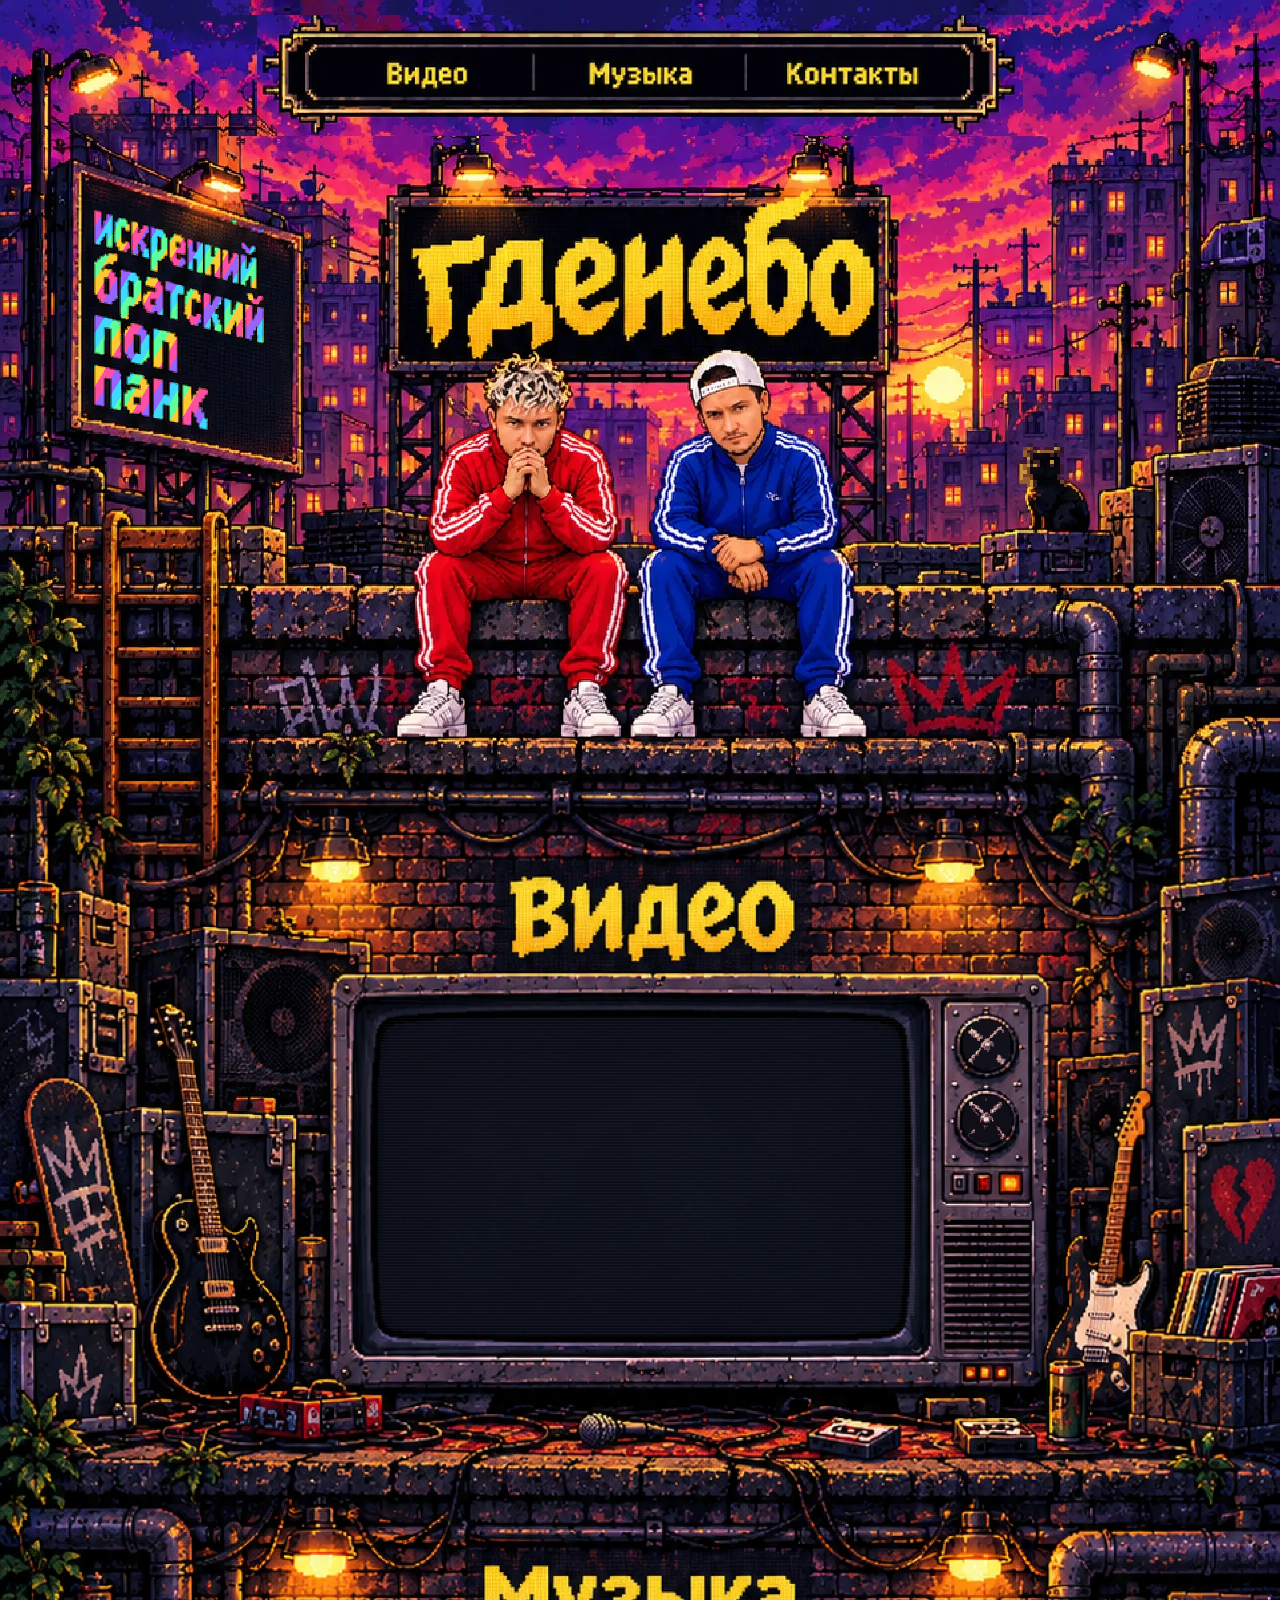
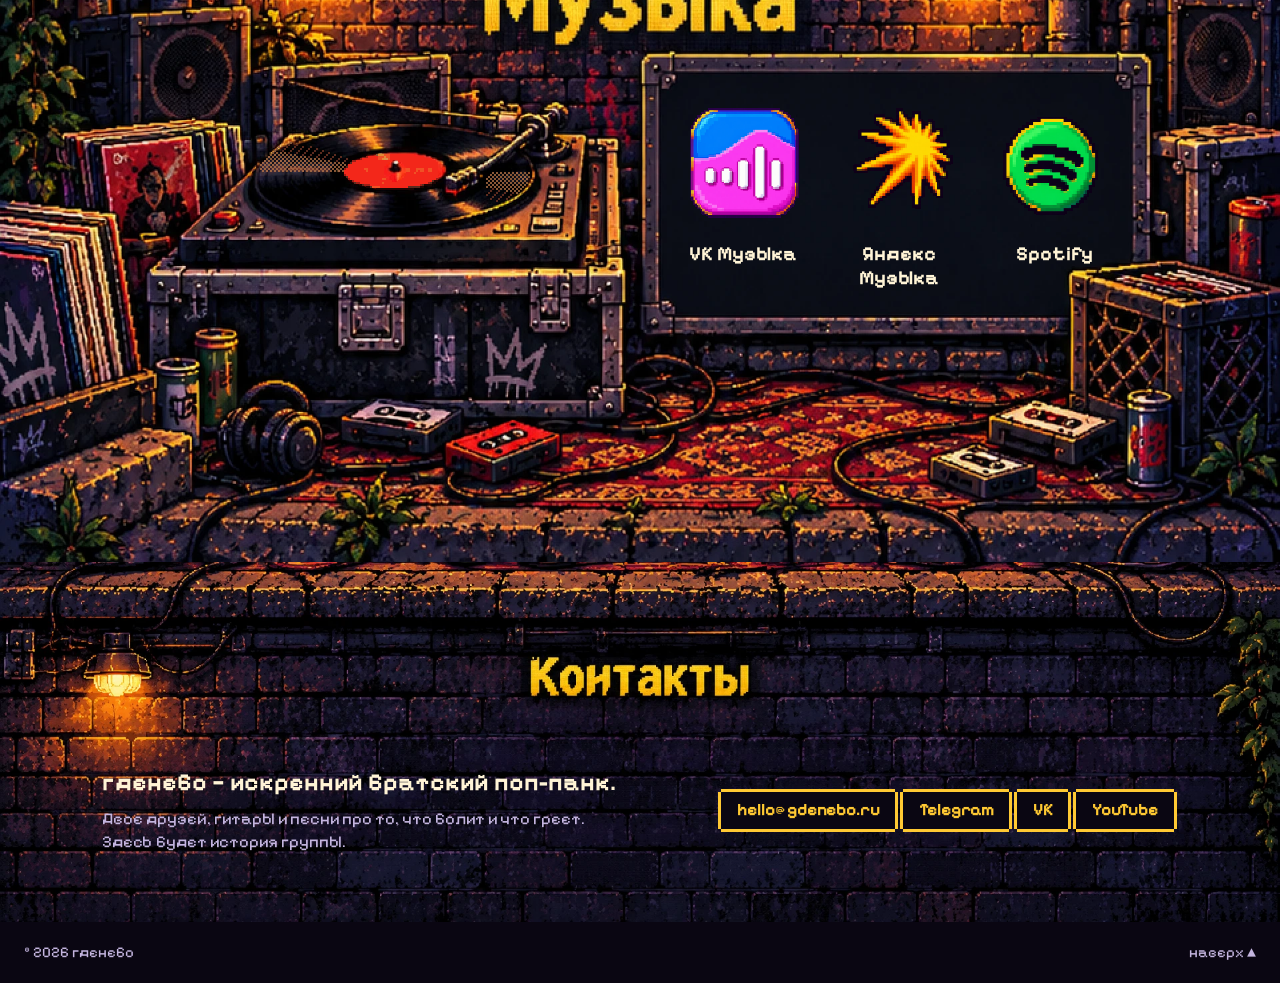
<file: index.html>
<!doctype html>
<html lang="ru">
<head>
  <meta charset="utf-8">
  <meta name="viewport" content="width=device-width, initial-scale=1, viewport-fit=cover">
  <title>гденебо — искренний братский поп-панк</title>
  <meta name="description" content="гденебо — дуэт, искренний братский поп-панк. Музыка, видео, контакты.">
  <meta name="theme-color" content="#1a1030">
  <meta property="og:title" content="гденебо">
  <meta property="og:description" content="искренний братский поп-панк">
  <meta property="og:image" content="img/hero-wide.webp?v=4">
  <link rel="preconnect" href="https://fonts.googleapis.com">
  <link rel="preconnect" href="https://fonts.gstatic.com" crossorigin>
  <link href="https://fonts.googleapis.com/css2?family=Pixelify+Sans:wght@400;600;700&display=swap" rel="stylesheet">
  <link rel="stylesheet" href="style.css">
</head>
<body>

<!-- real nav: phones only (on wide screens the nav is part of the hero art) -->
<header class="mnav">
  <nav aria-label="Основная навигация">
    <a href="#video">Видео</a>
    <a href="#music">Музыка</a>
    <a href="#contacts">Контакты</a>
  </nav>
</header>

<main>
  <!-- 1. HERO -->
  <div class="hero-clip">
  <section class="hero" id="top">
    <h1 class="sr-only">гденебо — искренний братский поп-панк</h1>
    <picture>
      <img class="hero__img" src="img/hero-wide.webp?v=4" width="1920" height="1154"
           alt="Двое участников группы гденебо в красном и синем спортивных костюмах сидят на кирпичной стене на фоне закатного города. Вывеска: гденебо — искренний братский поп-панк.">
    </picture>
    <!-- pixel-art animation layers: frame sprites, 10 fps, whole logical pixels only -->
    <i class="px px--text px--text-d" aria-hidden="true"></i>
    <i class="px px--stars-a" aria-hidden="true"></i>
    <i class="px px--stars-b" aria-hidden="true"></i>
    <i class="px px--stars-c" aria-hidden="true"></i>
    <i class="px px--fx-l" aria-hidden="true"></i>
    <i class="px px--fx-r" aria-hidden="true"></i>
    <i class="px px--lamp-l" aria-hidden="true"></i>
    <i class="px px--lamp-r" aria-hidden="true"></i>
    <i class="px px--cat" aria-hidden="true"></i>
    <!-- clickable areas over the nav drawn in the art -->
    <nav class="hot" aria-label="Основная навигация">
      <a style="left:25.1%;width:16.6%" href="#video" aria-label="Видео"></a>
      <a style="left:41.7%;width:16.6%" href="#music" aria-label="Музыка"></a>
      <a style="left:58.3%;width:16.6%" href="#contacts" aria-label="Контакты"></a>
    </nav>
  </section>
  </div>

  <!-- 2. VIDEO -->
  <section class="scene scene--video" id="video" aria-label="Видео">
    <div class="stage">
      <div class="slot slot--video">
        <div class="screen">
          <!-- VK video player (vkvideo.ru domain: the vk.com embed rendered a black screen) -->
          <iframe id="clip" data-src="https://vkvideo.ru/video_ext.php?oid=-128118068&id=456239232&hd=2&js_api=1&loop=1"
                  title="Клип гденебо" loading="lazy" allowfullscreen
                  allow="autoplay; encrypted-media; fullscreen; picture-in-picture"></iframe>
        </div>
      </div>
      <!-- TV bezel with a transparent screen, drawn above the video -->
      <i class="px px--tvbtn" aria-hidden="true"></i>
      <i class="px px--knob-a" aria-hidden="true"></i>
      <i class="px px--knob-b" aria-hidden="true"></i>
      <img class="tvframe" src="img/tv-frame.webp" width="1120" height="640" alt="" aria-hidden="true">
    </div>
  </section>

  <!-- 3. MUSIC -->
  <section class="scene scene--music" id="music" aria-label="Музыка">
    <div class="stage"><i class="px px--vinyl" aria-hidden="true"></i></div>
    <div class="slot slot--music">
      <ul class="plat">
        <li><a class="plat__a" href="https://vk.com/artist/gdenebo" target="_blank" rel="noopener">
          <img src="img/icon-vk.png" width="96" height="96" alt=""><span>VK Музыка</span></a></li>
        <li><a class="plat__a" href="https://music.yandex.ru/artist/8538172" target="_blank" rel="noopener">
          <img src="img/icon-yandex.png" width="96" height="96" alt=""><span>Яндекс Музыка</span></a></li>
        <li><a class="plat__a" href="https://open.spotify.com/artist/1uYlEnMz2OyrIvt9TrfFQ6?si=vx1tbPylQhm6BDXislVgFA" target="_blank" rel="noopener">
          <img src="img/icon-spotify.png" width="96" height="96" alt=""><span>Spotify</span></a></li>
      </ul>
    </div>
  </section>

  <!-- 4. ABOUT + CONTACTS -->
  <section class="scene scene--contacts" id="contacts" aria-label="О группе и контакты">
    <div class="slot slot--contacts">
      <div class="about" id="about">
        <p class="lead">гденебо — искренний братский поп-панк.</p>
        <p>Двое друзей, гитары и песни про то, что болит и что греет. Здесь будет история группы.</p>
      </div>
      <div class="links links--contacts">
        <a class="btn" href="mailto:hello@gdenebo.ru">hello@gdenebo.ru</a>
        <a class="btn" href="#">Telegram</a>
        <a class="btn" href="#">VK</a>
        <a class="btn" href="#">YouTube</a>
      </div>
    </div>
  </section>
</main>

<footer class="foot">
  <span>© 2026 гденебо</span>
  <a href="#top">наверх ▲</a>
</footer>

<!-- loop the clip: VK player API restarts it on "ended" (listener must exist before the player loads, so src is set here;
     if the API script is blocked the player still loads, just without the loop) -->
<script src="https://vk.com/js/api/videoplayer.js"></script>
<script>
  (function () {
    var f = document.getElementById('clip');
    if (!f) return;
    f.src = f.getAttribute('data-src');          /* the API validates src, and listens before the frame finishes loading */
    try {
      var player = VK.VideoPlayer(f);
      player.on('ended', function () { player.seek(0); player.play(); });
    } catch (e) { /* API script blocked: player still works, just no loop */ }
  })();
</script>
<script>
  /* phones: the nav is drawn in the hero art; show the real fixed bar only after the hero scrolls away */
  (function () {
    var bar = document.querySelector('.mnav'), hero = document.querySelector('.hero-clip');
    function upd() { bar.classList.toggle('on', hero.getBoundingClientRect().bottom < 60); }
    addEventListener('scroll', upd, { passive: true }); addEventListener('resize', upd); upd();
  })();
</script>
</body>
</html>
</file>
<file: style.css>
:root {
  --bg: #0a0612;
  --ink: #fff4d6;
  --muted: #c4b5df;
  --yellow: #ffc933;
  --red: #d8322b;
  --line: #0a0612;
  --font: "Pixelify Sans", monospace;
}

*, *::before, *::after { box-sizing: border-box; }
html { scroll-behavior: smooth; }
body {
  margin: 0; background: var(--bg); color: var(--ink);
  font-family: var(--font); font-size: 18px; line-height: 1.4;
  -webkit-font-smoothing: antialiased;
}
img { display: block; max-width: 100%; }
a { color: inherit; text-decoration: none; }
ul { list-style: none; margin: 0; padding: 0; }
p { margin: 0; }
.sr-only { position: absolute; width: 1px; height: 1px; overflow: hidden; clip: rect(0 0 0 0); white-space: nowrap; }

/* pixel-framed button */
.btn {
  --f: var(--yellow);
  display: inline-block; padding: .45em .9em; margin: 4px;
  background: var(--line); color: var(--yellow);
  font-weight: 700; line-height: 1.2; text-align: center; white-space: nowrap;
  box-shadow: 0 -3px 0 0 var(--f), 0 3px 0 0 var(--f), -3px 0 0 0 var(--f), 3px 0 0 0 var(--f);
  transition: transform .1s, background .15s, color .15s;
}
.btn:hover, .btn:focus-visible { background: var(--yellow); color: var(--line); outline: none; transform: translateY(-2px); }
.links { display: flex; flex-wrap: wrap; align-items: center; }

/* ---------- hero ---------- */
.hero { position: relative; }
.hero__img { width: 100%; height: auto; image-rendering: pixelated; }
.hot a { position: absolute; top: 6.9%; height: 5.7%; border-radius: 6px; }
.hot a:focus-visible { outline: 3px solid var(--yellow); }
.hot a:hover { background: rgba(255, 201, 51, .12); }

/* pixel-art sprites: low-res frame sheets (<=15 colours, 5px logical pixel),
   stepped at 10 fps with held poses, no smoothing, nearest-neighbour scaling.
   Layer order: stars < light fx < lamp bodies < cat. */
.px {
  position: absolute; pointer-events: none;
  background-repeat: no-repeat; background-size: calc(var(--n) * 100%) 100%;
  image-rendering: pixelated;
  animation-timing-function: step-end; animation-iteration-count: infinite;
}
.px--lamp-l { --n: 3; left: 35.156%; top: 21.489%; width: 3.906%; aspect-ratio: 75 / 45; background-image: url(img/lamp-l.png); animation: lamp-l 6s step-end infinite; }
.px--lamp-r { --n: 3; left: 61.458%; top: 21.489%; width: 3.906%; aspect-ratio: 75 / 45; background-image: url(img/lamp-r.png); animation: lamp-r 7.3s step-end infinite; }
.px--fx-l   { --n: 11; left: 33.958%; top: 19.237%; width: 6.25%; aspect-ratio: 120 / 100; background-image: url(img/fx-l.png); animation: fx-l 6s step-end infinite; }
.px--fx-r   { --n: 11; left: 60.365%; top: 19.237%; width: 6.25%; aspect-ratio: 120 / 100; background-image: url(img/fx-r.png); animation: fx-r 7.3s step-end infinite; }
.px--cat    { --n: 5; left: 79.688%; top: 57.192%; width: 3.646%; aspect-ratio: 1; background-image: url(img/cat.png); animation: cat 10s step-end infinite; }
.px--stars-a, .px--stars-b, .px--stars-c { --n: 3; inset: 0; width: 100%; height: 100%; }
.px--stars-a { background-image: url(img/stars-a.png); animation: stars-a 4s step-end infinite; }
.px--stars-b { background-image: url(img/stars-b.png); animation: stars-b 5.5s step-end infinite; }
.px--stars-c { background-image: url(img/stars-c.png); animation: stars-c 7s step-end infinite; }
@keyframes lamp-l {
  0.000% { background-position-x: 0.0000%; }
  41.667% { background-position-x: 50.0000%; }
  43.333% { background-position-x: 0.0000%; }
  45.000% { background-position-x: 100.0000%; }
  48.333% { background-position-x: 50.0000%; }
  50.000% { background-position-x: 100.0000%; }
  53.333% { background-position-x: 50.0000%; }
  55.000% { background-position-x: 0.0000%; }
  58.333% { background-position-x: 50.0000%; }
  60.000% { background-position-x: 0.0000%; }
}
@keyframes lamp-r {
  0.000% { background-position-x: 0.0000%; }
  54.795% { background-position-x: 50.0000%; }
  56.164% { background-position-x: 100.0000%; }
  58.904% { background-position-x: 50.0000%; }
  60.274% { background-position-x: 100.0000%; }
  63.014% { background-position-x: 0.0000%; }
  86.301% { background-position-x: 50.0000%; }
  87.671% { background-position-x: 100.0000%; }
  89.041% { background-position-x: 50.0000%; }
  90.411% { background-position-x: 0.0000%; }
}
@keyframes fx-l {
  0.000% { background-position-x: 30.0000%; }
  41.667% { background-position-x: 20.0000%; }
  43.333% { background-position-x: 30.0000%; }
  45.000% { background-position-x: 0.0000%; }
  48.333% { background-position-x: 10.0000%; }
  50.000% { background-position-x: 0.0000%; }
  53.333% { background-position-x: 10.0000%; }
  55.000% { background-position-x: 40.0000%; }
  56.667% { background-position-x: 50.0000%; }
  58.333% { background-position-x: 60.0000%; }
  60.000% { background-position-x: 70.0000%; }
  61.667% { background-position-x: 30.0000%; }
  83.333% { background-position-x: 80.0000%; }
  85.000% { background-position-x: 90.0000%; }
  86.667% { background-position-x: 100.0000%; }
  88.333% { background-position-x: 30.0000%; }
}
@keyframes fx-r {
  0.000% { background-position-x: 30.0000%; }
  27.397% { background-position-x: 80.0000%; }
  28.767% { background-position-x: 90.0000%; }
  30.137% { background-position-x: 100.0000%; }
  31.507% { background-position-x: 30.0000%; }
  54.795% { background-position-x: 20.0000%; }
  56.164% { background-position-x: 0.0000%; }
  58.904% { background-position-x: 10.0000%; }
  60.274% { background-position-x: 0.0000%; }
  63.014% { background-position-x: 40.0000%; }
  64.384% { background-position-x: 50.0000%; }
  65.753% { background-position-x: 60.0000%; }
  67.123% { background-position-x: 70.0000%; }
  68.493% { background-position-x: 30.0000%; }
  86.301% { background-position-x: 20.0000%; }
  87.671% { background-position-x: 0.0000%; }
  89.041% { background-position-x: 10.0000%; }
  90.411% { background-position-x: 40.0000%; }
  91.781% { background-position-x: 50.0000%; }
  93.151% { background-position-x: 60.0000%; }
  94.521% { background-position-x: 70.0000%; }
  95.890% { background-position-x: 30.0000%; }
}
@keyframes cat {
  0.000% { background-position-x: 0.0000%; }
  16.000% { background-position-x: 100.0000%; }
  18.000% { background-position-x: 75.0000%; }
  19.000% { background-position-x: 0.0000%; }
  20.000% { background-position-x: 25.0000%; }
  34.000% { background-position-x: 0.0000%; }
  38.000% { background-position-x: 75.0000%; }
  39.000% { background-position-x: 0.0000%; }
  48.000% { background-position-x: 50.0000%; }
  62.000% { background-position-x: 0.0000%; }
  80.000% { background-position-x: 100.0000%; }
  81.000% { background-position-x: 0.0000%; }
  82.000% { background-position-x: 100.0000%; }
  83.000% { background-position-x: 0.0000%; }
}
@keyframes stars-a {
  0.000% { background-position-x: 0.0000%; }
  12.500% { background-position-x: 50.0000%; }
  15.000% { background-position-x: 100.0000%; }
  20.000% { background-position-x: 50.0000%; }
  22.500% { background-position-x: 0.0000%; }
  62.500% { background-position-x: 50.0000%; }
  65.000% { background-position-x: 100.0000%; }
  67.500% { background-position-x: 50.0000%; }
  70.000% { background-position-x: 0.0000%; }
}
@keyframes stars-b {
  0.000% { background-position-x: 0.0000%; }
  21.818% { background-position-x: 50.0000%; }
  23.636% { background-position-x: 100.0000%; }
  25.455% { background-position-x: 50.0000%; }
  27.273% { background-position-x: 0.0000%; }
  60.000% { background-position-x: 50.0000%; }
  61.818% { background-position-x: 100.0000%; }
  65.455% { background-position-x: 50.0000%; }
  67.273% { background-position-x: 0.0000%; }
  85.455% { background-position-x: 50.0000%; }
  89.091% { background-position-x: 0.0000%; }
}
@keyframes stars-c {
  0.000% { background-position-x: 0.0000%; }
  4.286% { background-position-x: 50.0000%; }
  7.143% { background-position-x: 0.0000%; }
  58.571% { background-position-x: 50.0000%; }
  60.000% { background-position-x: 100.0000%; }
  62.857% { background-position-x: 50.0000%; }
  64.286% { background-position-x: 0.0000%; }
  85.714% { background-position-x: 50.0000%; }
  87.143% { background-position-x: 100.0000%; }
  88.571% { background-position-x: 50.0000%; }
  90.000% { background-position-x: 0.0000%; }
}

/* billboard words: palette-cycling shimmer, colour bands run diagonally, one step per 0.2s */
.px--text { --n: 5; animation: text-shimmer 1s step-end infinite; }
.px--text-d { left: 6.771%; top: 26.430%; width: 14.583%; aspect-ratio: 280 / 355; background-image: url(img/text-d.png); image-rendering: auto; }
@keyframes text-shimmer {
  0%   { background-position-x: 0%; }
  20%  { background-position-x: 25%; }
  40%  { background-position-x: 50%; }
  60%  { background-position-x: 75%; }
  80%  { background-position-x: 100%; }
}

/* TV orange button: blink in held poses (flash, dim, off), dithered glow on the metal; sits above the bezel */
.px--tvbtn { --n: 4; left: 77.8125%; top: 53.680%; width: 2.5%; aspect-ratio: 48 / 42; background-image: url(img/tv-btn.png); z-index: 3; animation: tvbtn 4s step-end infinite; }
@keyframes tvbtn {
  0.000% { background-position-x: 100.0000%; }
  15.000% { background-position-x: 0.0000%; }
  17.500% { background-position-x: 33.3333%; }
  20.000% { background-position-x: 66.6667%; }
  35.000% { background-position-x: 33.3333%; }
  37.500% { background-position-x: 0.0000%; }
  50.000% { background-position-x: 100.0000%; }
  62.500% { background-position-x: 66.6667%; }
  67.500% { background-position-x: 100.0000%; }
  70.000% { background-position-x: 66.6667%; }
  75.000% { background-position-x: 100.0000%; }
  77.500% { background-position-x: 0.0000%; }
}

/* vinyl: label really rotates, dithered sheen sectors sweep the grooves; 18 frames x 0.1s = 33 rpm; tonearm untouched */
.px--vinyl { --n: 18; left: 19.6875%; top: 32.615%; width: 22.344%; aspect-ratio: 429 / 159; background-image: url(img/vinyl.png); animation: vinyl 1.8s step-end infinite; }
@keyframes vinyl {
  0.000% { background-position-x: 0.0000%; }
  5.556% { background-position-x: 5.8824%; }
  11.111% { background-position-x: 11.7647%; }
  16.667% { background-position-x: 17.6471%; }
  22.222% { background-position-x: 23.5294%; }
  27.778% { background-position-x: 29.4118%; }
  33.333% { background-position-x: 35.2941%; }
  38.889% { background-position-x: 41.1765%; }
  44.444% { background-position-x: 47.0588%; }
  50.000% { background-position-x: 52.9412%; }
  55.556% { background-position-x: 58.8235%; }
  61.111% { background-position-x: 64.7059%; }
  66.667% { background-position-x: 70.5882%; }
  72.222% { background-position-x: 76.4706%; }
  77.778% { background-position-x: 82.3529%; }
  83.333% { background-position-x: 88.2353%; }
  88.889% { background-position-x: 94.1176%; }
  94.444% { background-position-x: 100.0000%; }
}

/* TV knobs: the knob face turns in 22.5deg clicks (4 clicks = 90deg), long holds in between; the two knobs turn opposite ways */
.px--knob-a, .px--knob-b { --n: 16; left: 75%; width: 4.1667%; aspect-ratio: 1; z-index: 3; }
.px--knob-a { top: 33.482%; background-image: url(img/knob-a.png); animation: knob-a 6s step-end infinite; }
.px--knob-b { top: 43.627%; background-image: url(img/knob-b.png); animation: knob-b 7.3s step-end infinite; }
@keyframes knob-a {
  0.000% { background-position-x: 0.0000%; }
  16.667% { background-position-x: 6.6667%; }
  18.333% { background-position-x: 13.3333%; }
  20.000% { background-position-x: 20.0000%; }
  21.667% { background-position-x: 26.6667%; }
  50.000% { background-position-x: 33.3333%; }
  51.667% { background-position-x: 40.0000%; }
  53.333% { background-position-x: 46.6667%; }
  55.000% { background-position-x: 53.3333%; }
  66.667% { background-position-x: 60.0000%; }
  68.333% { background-position-x: 66.6667%; }
  70.000% { background-position-x: 73.3333%; }
  71.667% { background-position-x: 80.0000%; }
  93.333% { background-position-x: 86.6667%; }
  95.000% { background-position-x: 93.3333%; }
  96.667% { background-position-x: 100.0000%; }
  98.333% { background-position-x: 0.0000%; }
}
@keyframes knob-b {
  0.000% { background-position-x: 0.0000%; }
  20.548% { background-position-x: 100.0000%; }
  21.918% { background-position-x: 93.3333%; }
  23.288% { background-position-x: 86.6667%; }
  24.658% { background-position-x: 80.0000%; }
  47.945% { background-position-x: 73.3333%; }
  49.315% { background-position-x: 66.6667%; }
  50.685% { background-position-x: 60.0000%; }
  52.055% { background-position-x: 53.3333%; }
  71.233% { background-position-x: 46.6667%; }
  72.603% { background-position-x: 40.0000%; }
  73.973% { background-position-x: 33.3333%; }
  75.342% { background-position-x: 26.6667%; }
  90.411% { background-position-x: 20.0000%; }
  91.781% { background-position-x: 13.3333%; }
  93.151% { background-position-x: 6.6667%; }
  94.521% { background-position-x: 0.0000%; }
}


/* music board: three platform icons, each a link; stepped bob (pixel feel), hop on hover */
.plat { height: 100%; display: flex; align-items: center; justify-content: space-evenly; gap: 1.2cqw; padding: 0 1.2cqw; }
.plat__a { display: grid; justify-items: center; gap: .8cqw; color: var(--ink); font-weight: 700; font-size: max(11px, 1.55cqw); text-align: center; }
.plat__a img { width: 10.4cqw; height: 10.4cqw; image-rendering: pixelated; animation: plat-bob 1.6s steps(2) infinite; }
.plat li:nth-child(2) img { animation-delay: -.5s; } .plat li:nth-child(3) img { animation-delay: -1s; }
.plat__a span { min-height: 2.4em; line-height: 1.2; display: grid; align-items: start; }
.plat__a:hover img, .plat__a:focus-visible img { animation: plat-hop .5s steps(3) infinite; filter: brightness(1.15) saturate(1.2); }
.plat__a:hover span, .plat__a:focus-visible span { color: var(--yellow); }
.plat__a:focus-visible { outline: 3px solid var(--yellow); outline-offset: 6px; }
@keyframes plat-bob { 0% { transform: translateY(0); } 50% { transform: translateY(-.5cqw); } }
@keyframes plat-hop { 0% { transform: translateY(0); } 33% { transform: translateY(-1.4cqw); } 66% { transform: translateY(-.7cqw); } }

/* ---------- scenes (stacked, seamless) ---------- */
.scene { position: relative; container-type: inline-size; overflow: hidden; }
/* stage = the artwork plus everything registered to it (sprites, bezel, slots); on phones it is scaled up and cropped */
.stage { position: relative; width: 100%; container-type: inline-size; background-repeat: no-repeat; background-size: 100% 100%; }
.scene--video .stage { aspect-ratio: 1920 / 1114; background-image: url(img/video.webp); }
.scene--music .stage { aspect-ratio: 1920 / 975;  background-image: url(img/music.webp); }
.scene--contacts { aspect-ratio: 1920 / 540; background: url(img/contacts.webp) no-repeat; background-size: 100% 100%; }

.slot { position: absolute; }
.slot--video    { left: 29.167%; top: 32.675%; width: 42.708%; height: 44.165%; }  /* a little larger than the screen: the bezel covers the edges */
.tvframe { position: absolute; left: 25%; top: 26.929%; width: 58.333%; height: auto; pointer-events: none; z-index: 2; }
.slot--music    { left: 51.8%; top: 25.1%; width: 36.8%; height: 36.9%; }
.slot--contacts { left: 8%; top: 45%; width: 84%; height: 48%; display: grid; grid-template-columns: 1fr 1fr; gap: 3cqw; align-items: center; }

/* video */
.screen { position: relative; width: 100%; height: 100%; overflow: hidden; }
.screen iframe { position: absolute; inset: 0; width: 100%; height: 100%; border: 0; }
.screen::after {
  content: ""; position: absolute; inset: 0; pointer-events: none;
  background: repeating-linear-gradient(to bottom, rgba(255,255,255,.035) 0 1px, transparent 1px 3px);
}
.play { position: absolute; inset: 0; display: flex; align-items: center; justify-content: center; gap: 4cqw; }
.play__tri {
  border-left: 5cqw solid var(--red);
  border-top: 3cqw solid transparent; border-bottom: 3cqw solid transparent;
  transition: transform .15s;
}
.play:hover .play__tri { transform: scale(1.12); }
.play__wave { display: flex; align-items: center; gap: .5cqw; height: 8cqw; }
.play__wave i { width: .7cqw; height: 30%; background: var(--ink); animation: eq 1.2s steps(4) infinite; }
.play__wave i:nth-child(odd) { animation-delay: -.4s; }
.play__wave i:nth-child(3n) { animation-delay: -.8s; }
@keyframes eq { 0%, 100% { height: 25%; } 50% { height: 100%; } }

/* music */

/* about + contacts */
.lead { font-size: max(14px, 1.9cqw); font-weight: 700; color: var(--ink); margin-bottom: .6cqw; }
.about p:last-child { font-size: max(12px, 1.3cqw); color: var(--muted); }
.links--contacts { justify-content: flex-end; }
.links--contacts .btn { font-size: max(12px, 1.35cqw); }

/* footer */
.foot {
  display: flex; justify-content: space-between; gap: 12px; flex-wrap: wrap;
  padding: 20px 24px; background: var(--line); color: var(--muted); font-size: 15px;
}
.foot a:hover { color: var(--yellow); }

/* ---------- phones / small tablets: real nav + flowing content ---------- */
.mnav { display: none; }

@media (max-width: 899px) {
  html { scroll-padding-top: 64px; }
  .mnav {
    display: block; position: fixed; inset: 0 0 auto 0; z-index: 10;
    padding: 8px 12px 0; pointer-events: none;
  }
  .mnav nav {
    pointer-events: auto; max-width: 480px; margin: 0 auto; height: 38px;
    display: grid; grid-template-columns: repeat(3, 1fr);
    background: rgba(10, 6, 18, .92);
    box-shadow: 0 -3px 0 #6b5a3a, 0 3px 0 #6b5a3a, -3px 0 0 #6b5a3a, 3px 0 0 #6b5a3a;
  }
  .mnav a {
    display: grid; place-items: center; color: var(--yellow); font-weight: 700;
    font-size: clamp(13px, 3.4vw, 18px); border-left: 2px solid #3a2c18;
  }
  .mnav a:first-child { border-left: 0; }
  .mnav a:active { background: var(--yellow); color: var(--line); }

  /* hero: the same registered wide art (nav, lamps, stars, cat, shimmer all included), scaled up and cropped to the middle */
  .hero-clip { overflow: hidden; }
  .hero { width: 151.5vw; margin-left: -27.3vw; }
  .mnav { transform: translateY(-120%); transition: transform .2s; }
  .mnav.on { transform: none; }

  /* video + music: the same registered stage as on desktop, scaled up and cropped to the interesting part */
  .scene--video .stage { width: 165vw; margin-left: -39.4vw; }   /* TV fills the width */
  .scene--music .stage { width: 154vw; margin-left: 0; }          /* title + turntable */
  .slot--music, .slot--contacts { position: static; width: auto; height: auto; }
  .plat { height: auto; padding: 8px 0 4px; flex-wrap: wrap; gap: 20px 8px; }
  .plat__a { font-size: 15px; gap: 8px; }
  .plat__a span { min-height: 0; }
  .plat__a img { width: 84px; height: 84px; }
  .slot--music { margin: 0 16px 40px; background: rgba(10, 6, 18, .92); padding: 12px; box-shadow: 0 0 0 3px #3c2a66; }
  .scene--music { background: #150d16; }

  .scene--contacts { aspect-ratio: auto; background-size: cover; background-position: 50% 0; padding: 16px; }
  .scene--contacts { padding-top: 200px; }
  .slot--contacts { display: block; background: rgba(10, 6, 18, .88); padding: 16px; box-shadow: 0 0 0 3px #3c2a66; }
  .lead { font-size: 22px; margin-bottom: 6px; }
  .about p:last-child { font-size: 16px; }
  .links--contacts { justify-content: flex-start; margin-top: 12px; }
  .links--contacts .btn { font-size: 16px; }
}

@media (prefers-reduced-motion: reduce) {
  html { scroll-behavior: auto; }
  *, *::before, *::after { animation: none !important; transition: none !important; }
}
</file>
